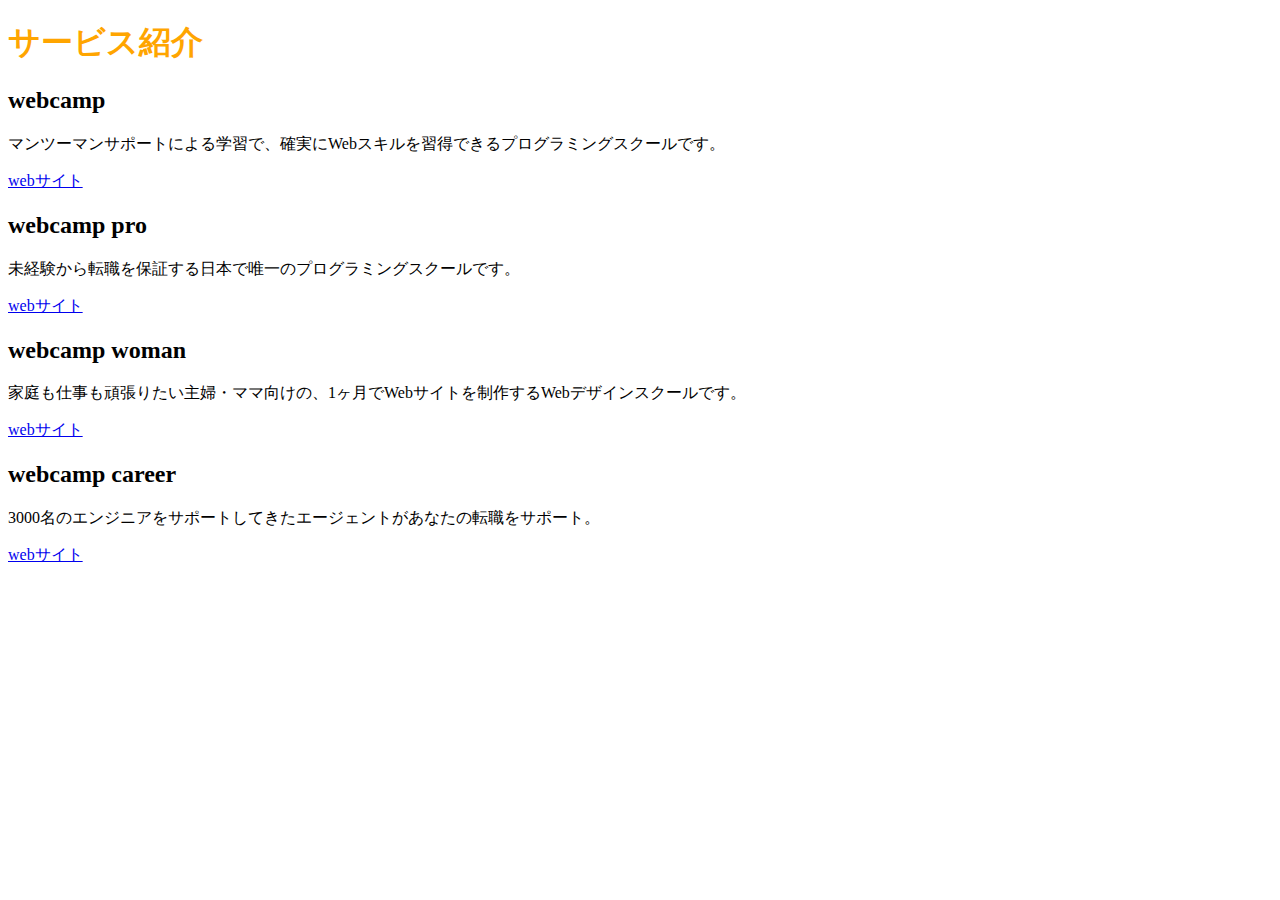
<file: HTML-chapter2/index.html>
<!DOCTYPE HTML>
<html lang="ja">
  <head>
    <meta charset="UTF-8">
    <title>サービス紹介</title>
    <link rel="stylesheet" href="style.css">
  </head>
  <body>
    <h1>サービス紹介</h1>
    <h2>webcamp</h2>
    <p>マンツーマンサポートによる学習で、確実にWebスキルを習得できるプログラミングスクールです。</p>
    <a href="/">webサイト</a>
    <h2>webcamp pro</h2>
    <p>未経験から転職を保証する日本で唯一のプログラミングスクールです。</p>
    <a href="/">webサイト</a>
    <h2>webcamp woman</h2>
    <p>家庭も仕事も頑張りたい主婦・ママ向けの、1ヶ月でWebサイトを制作するWebデザインスクールです。</p>
    <a href="/">webサイト</a>
    <h2>webcamp career</h2>
    <p>3000名のエンジニアをサポートしてきたエージェントがあなたの転職をサポート。</p>
    <a href="/">webサイト</a>
  </body>
</html>
</file>
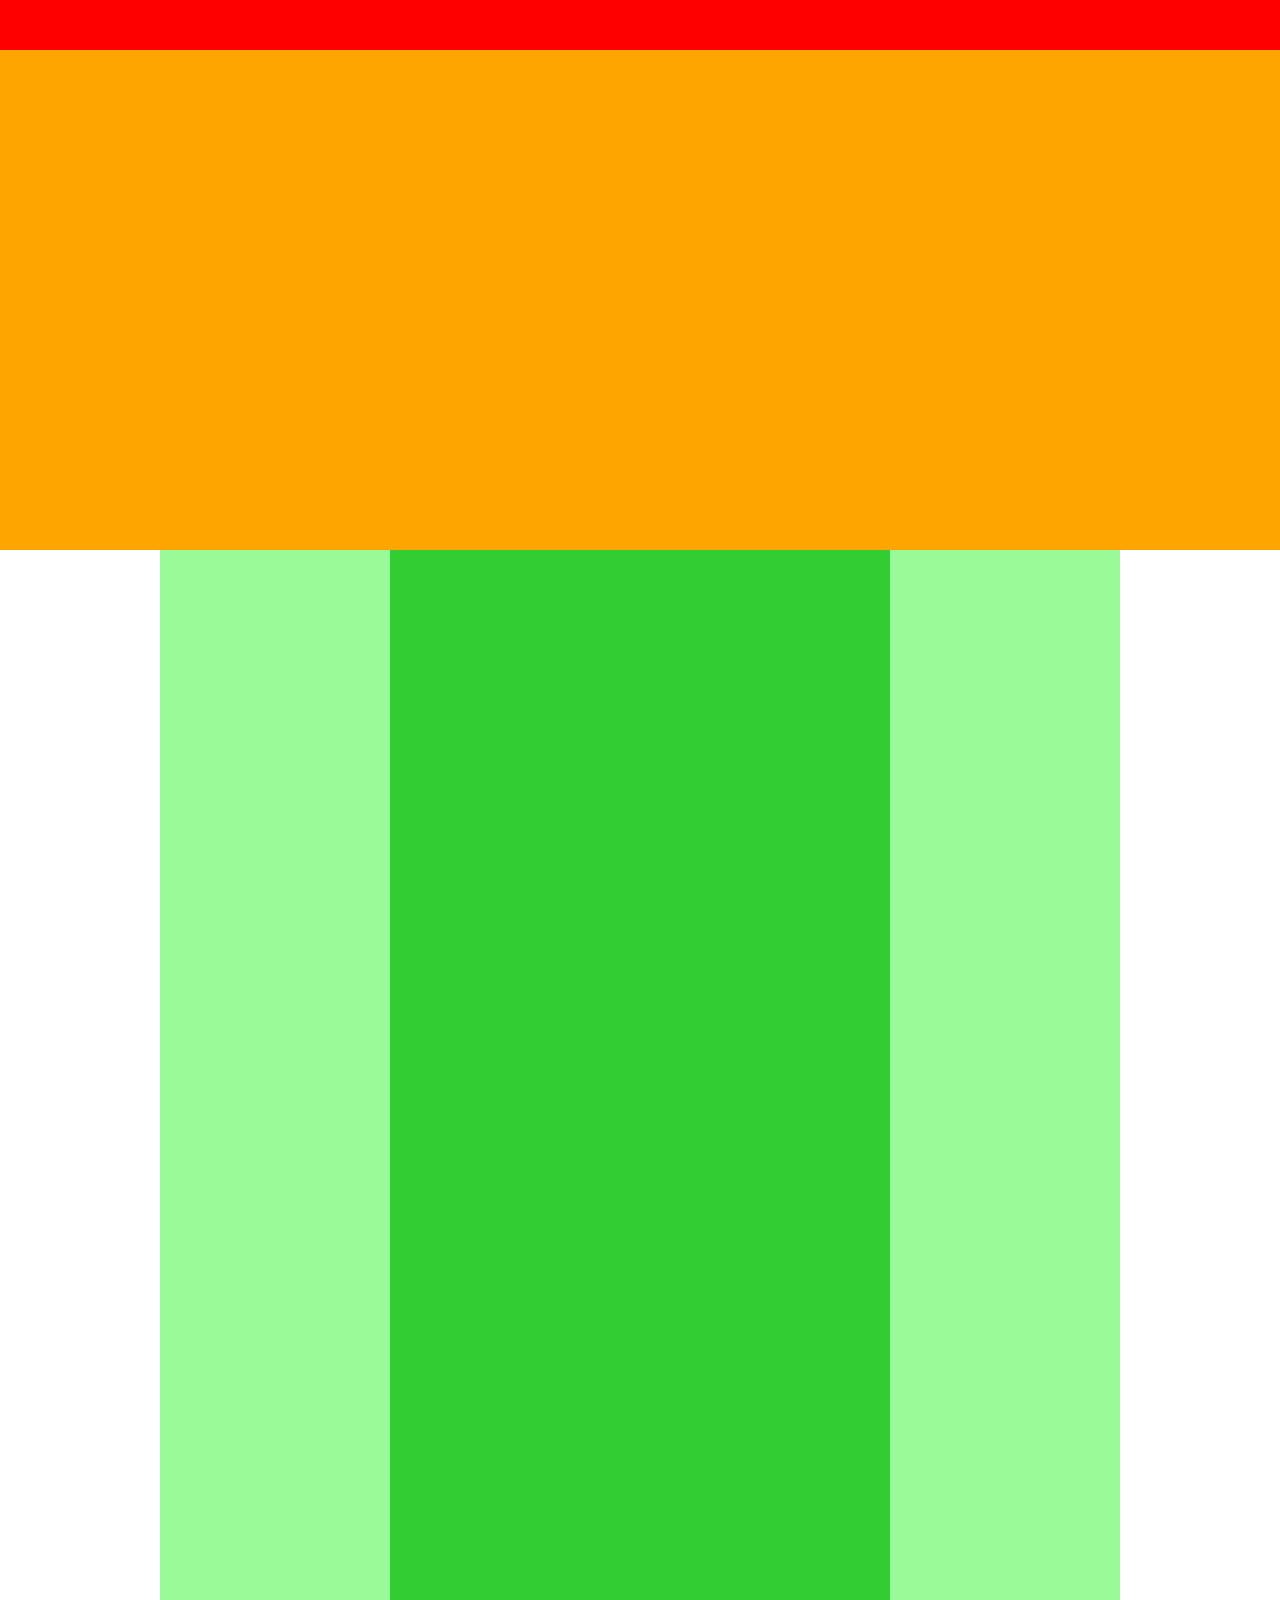
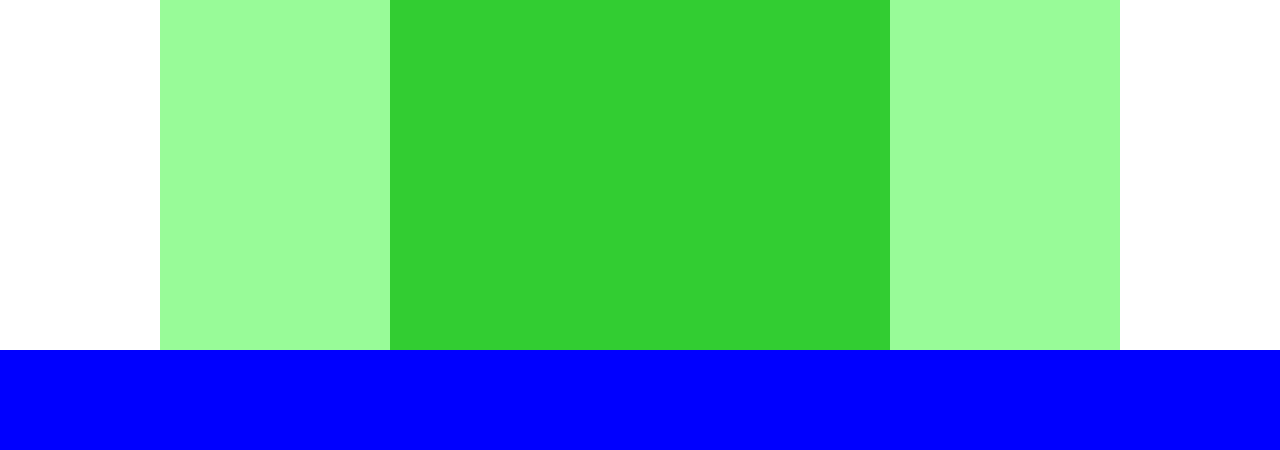
<file: HTML-chapter4/index.html>
<!DOCTYPE html>
<html>
  <head lang="ja">
    <meta charset="UTF-8">
    <link rel="stylesheet" href="style.css">
    <title>HTML４章課題</title>
  </head>
  <body>
    <header>

    </header>
    <div class="main-visual">

    </div>
    <div class="main">
      <div class="main-content"></div>
    </div>
    <footer>

    </footer>
  </body>
</html>
</file>
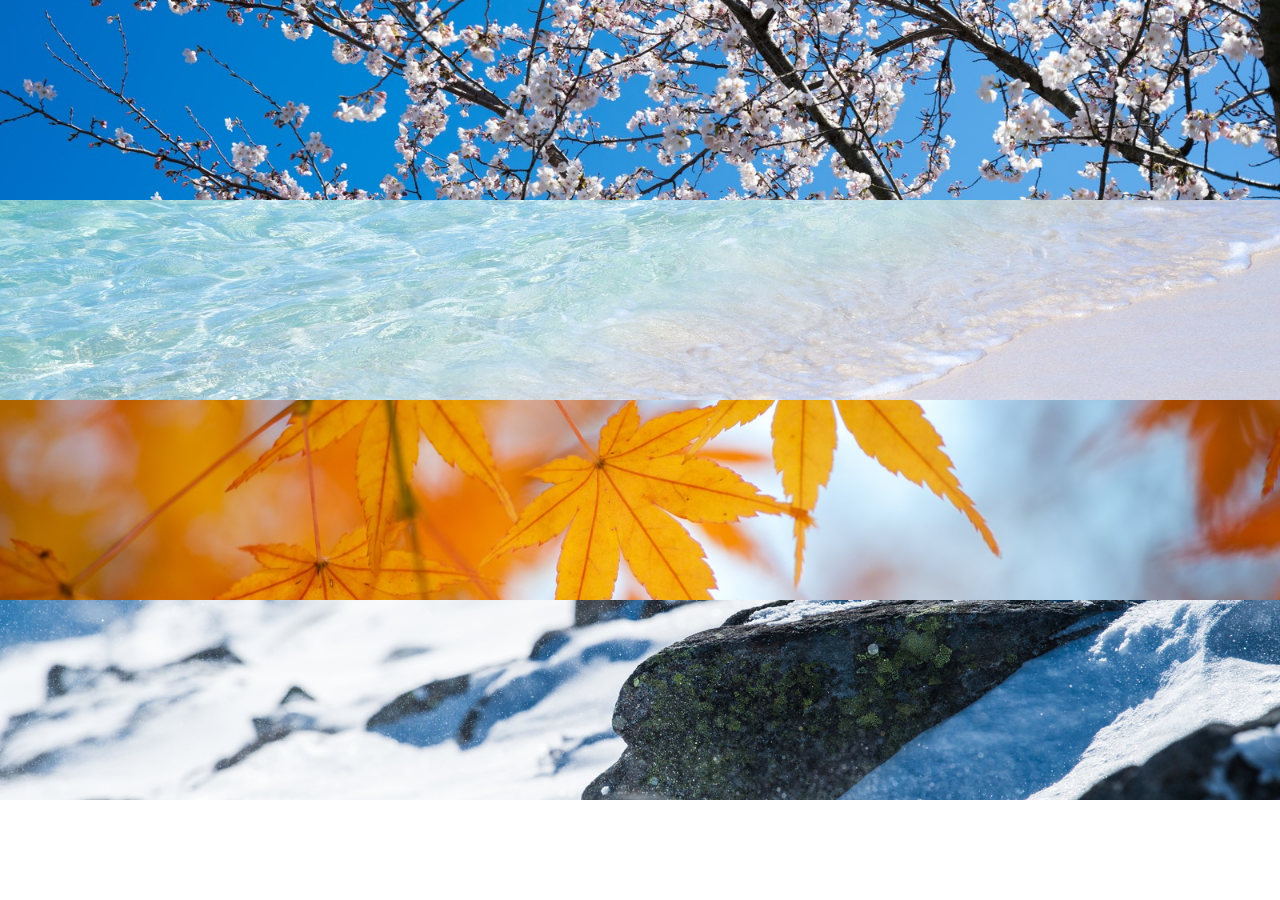
<file: HTML-chapter6/index.html>
<!DOCTYPE html>
<html>
  <head lang="ja">
    <meta charset="UTF-8">
    <link rel="stylesheet" href="style.css">
    <title>課題６章</title>
  </head>
  <body>
    <div class="box1"></div>
    <div class="box2"></div>
    <div class="box3"></div>
    <div class="box4"></div>
  </body>
</html>
</file>
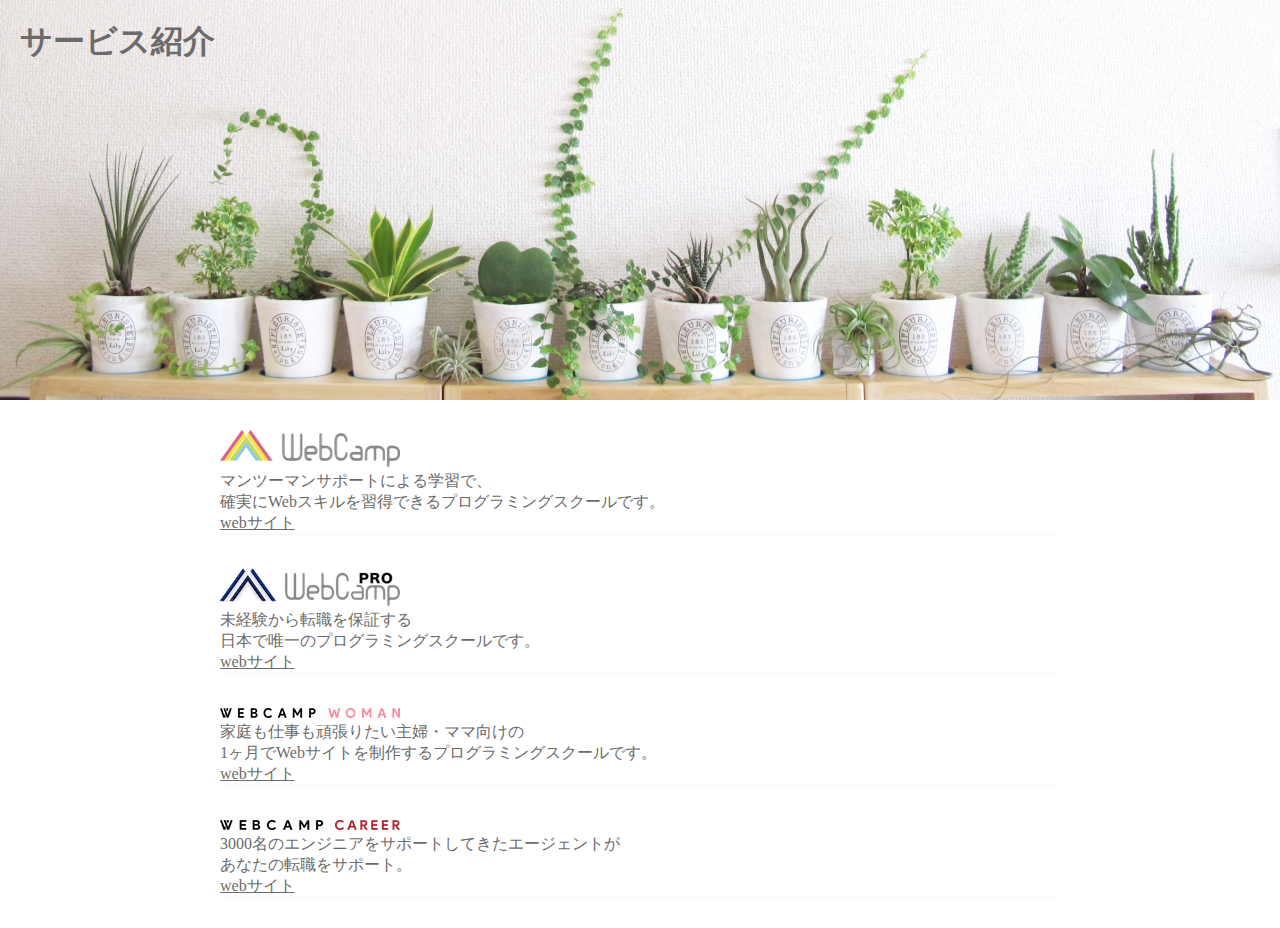
<file: HTML-chapter7/index.html>
<!DOCTYPE html>
<html>
  <head lang="ja">
    <meta charset="UTF-8">
    <link rel="stylesheet" href="style.css">
    <title>課題７章</title>
  </head>
  <body>
    <header>
      <h1 class="header-text">サービス紹介</h1>
    </header>
    <main>
      <div class="blog">
        <img class="blog-img" src="img/wc-logo.png" alt="WebCamp">
        <p class="blog-text">
          マンツーマンサポートによる学習で、<br>
          確実にWebスキルを習得できるプログラミングスクールです。
        </p>
        <a href="/">webサイト</a>
      </div>
      <div class="blog">
        <img class="blog-img" src="img/wcp-logo.png" alt="WebCamp PRO">
        <p class="blog-text">
          未経験から転職を保証する<br>
          日本で唯一のプログラミングスクールです。
        </p>
        <a href="/">webサイト</a>
      </div>
      <div class="blog">
        <img class="blog-img" src="img/wcw-logo.png" alt="WEBCAMP WOMAN">
        <p class="blog-text">
          家庭も仕事も頑張りたい主婦・ママ向けの<br>
          1ヶ月でWebサイトを制作するプログラミングスクールです。
        </p>
        <a href="/">webサイト</a>
      </div>
      <div class="blog">
        <img class="blog-img" src="img/wcc-logo.png" alt="WEBCAMP CAREER">
        <p class="blog-text">
          3000名のエンジニアをサポートしてきたエージェントが<br>
          あなたの転職をサポート。
        </p>
        <a href="/">webサイト</a>
      </div>
    </main>
  </body>
</html>
</file>
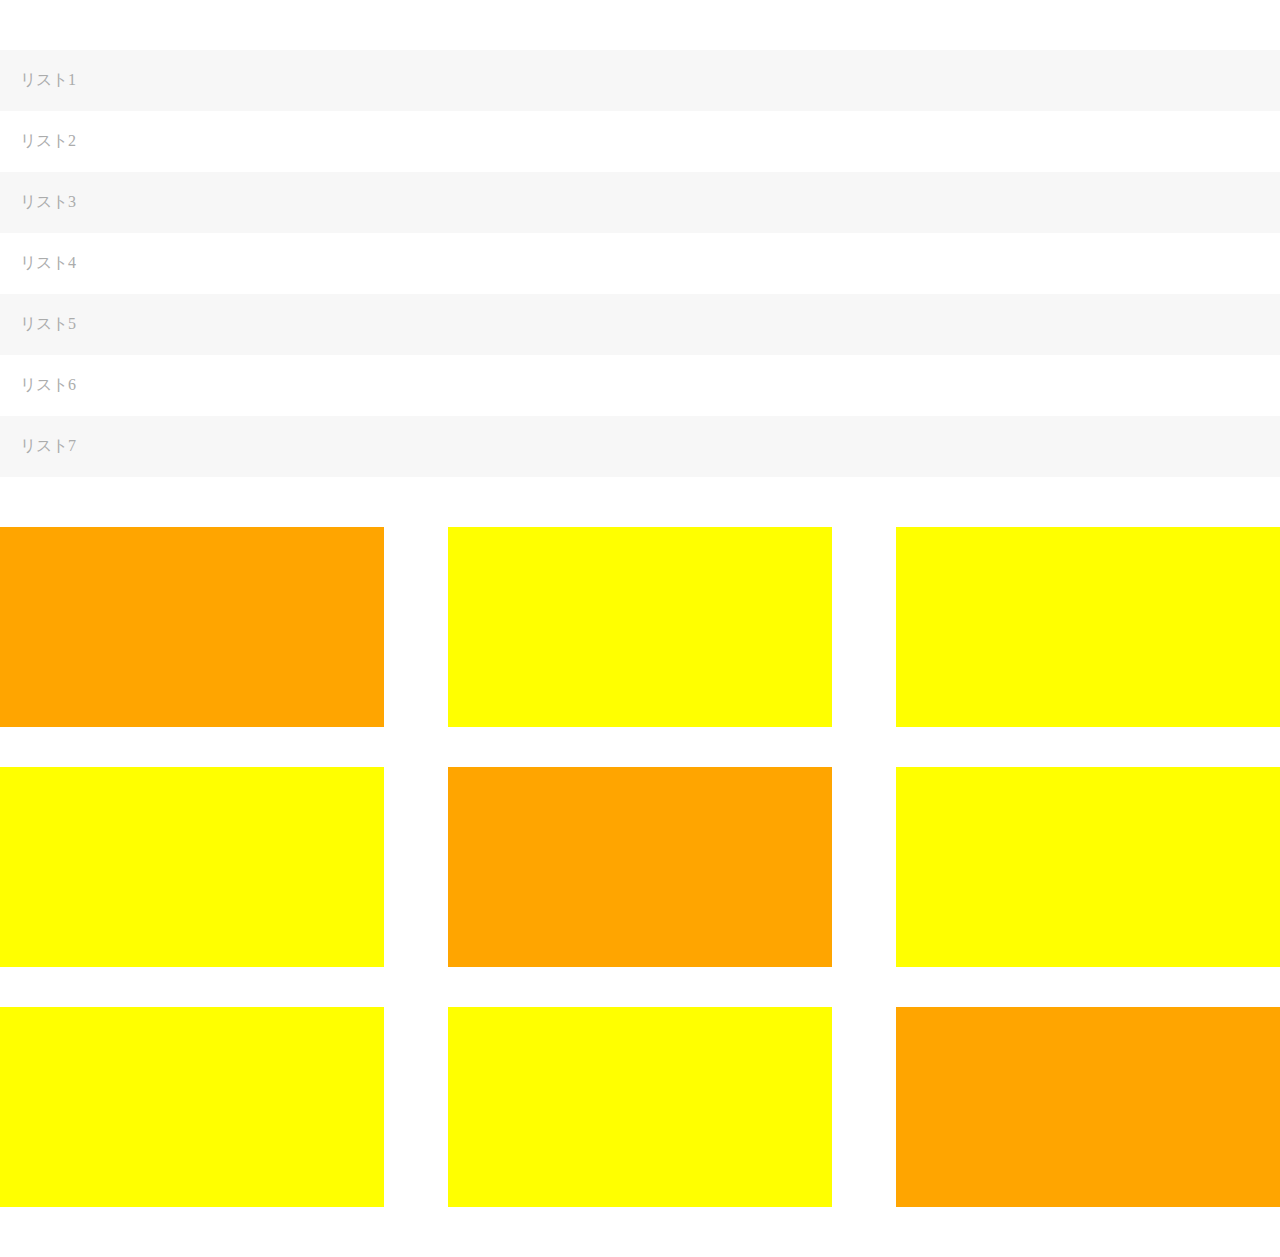
<file: HTML-chapter8/index.html>
<!DOCTYPE html>
<html>
  <head lang="ja">
    <meta charset="UTF-8">
    <link rel="stylesheet" href="style.css">
    <title>８章演習</title>
  </head>
  <body>
    <div class="list">
      <ul>
        <li>リスト1</li>
        <li>リスト2</li>
        <li>リスト3</li>
        <li>リスト4</li>
        <li>リスト5</li>
        <li>リスト6</li>
        <li>リスト7</li>
      </ul>
    </div>
    <div class="contents">
      <div class="box"></div>
      <div class="box"></div>
      <div class="box"></div>
      <div class="box"></div>
      <div class="box"></div>
      <div class="box"></div>
      <div class="box"></div>
      <div class="box"></div>
      <div class="box"></div>
    </div>
  </body>
</html>
</file>
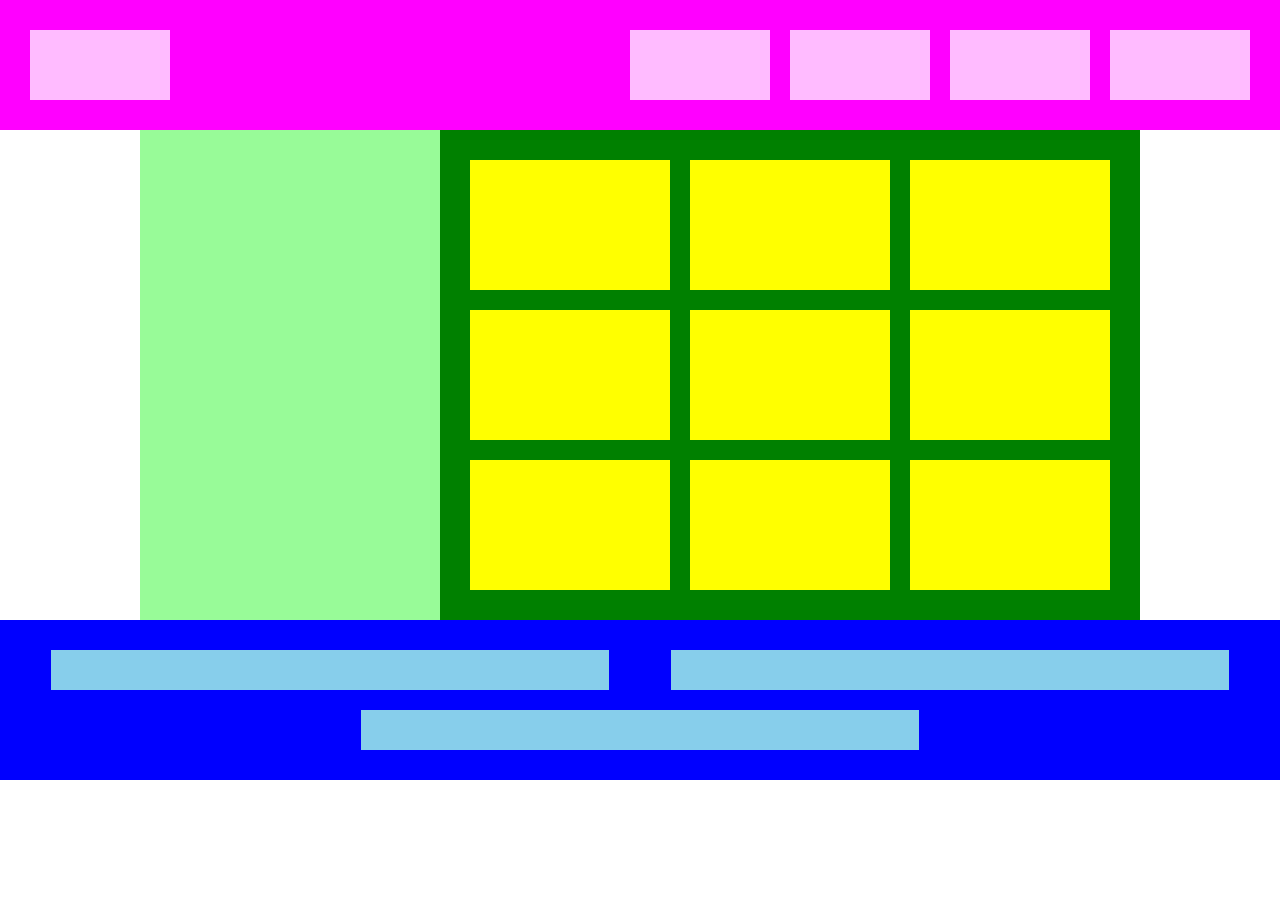
<file: HTML-chapterFlex/index.html>
<!DOCTYPE html>
<html lang="ja">
  <head>
    <meta charset="UTF-8">
    <link rel="stylesheet" href="style.css">
    <title>演習Flex</title>
  </head>
  <body>
    <header>
      <div class="headbox"></div>
      <div class="headbox"></div>
      <div class="headbox"></div>
      <div class="headbox"></div>
      <div class="headbox"></div>
    </header>
    <main>
      <div class="left"></div>
      <div class="right">
        <div class="rightbox"></div>
        <div class="rightbox"></div>
        <div class="rightbox"></div>
        <div class="rightbox"></div>
        <div class="rightbox"></div>
        <div class="rightbox"></div>
        <div class="rightbox"></div>
        <div class="rightbox"></div>
        <div class="rightbox"></div>
      </div>
    </main>
    <footer>
      <div class="footbox"></div>
      <div class="footbox"></div>
      <div class="footbox"></div>
    </footer>
  </body>
</html>
</file>
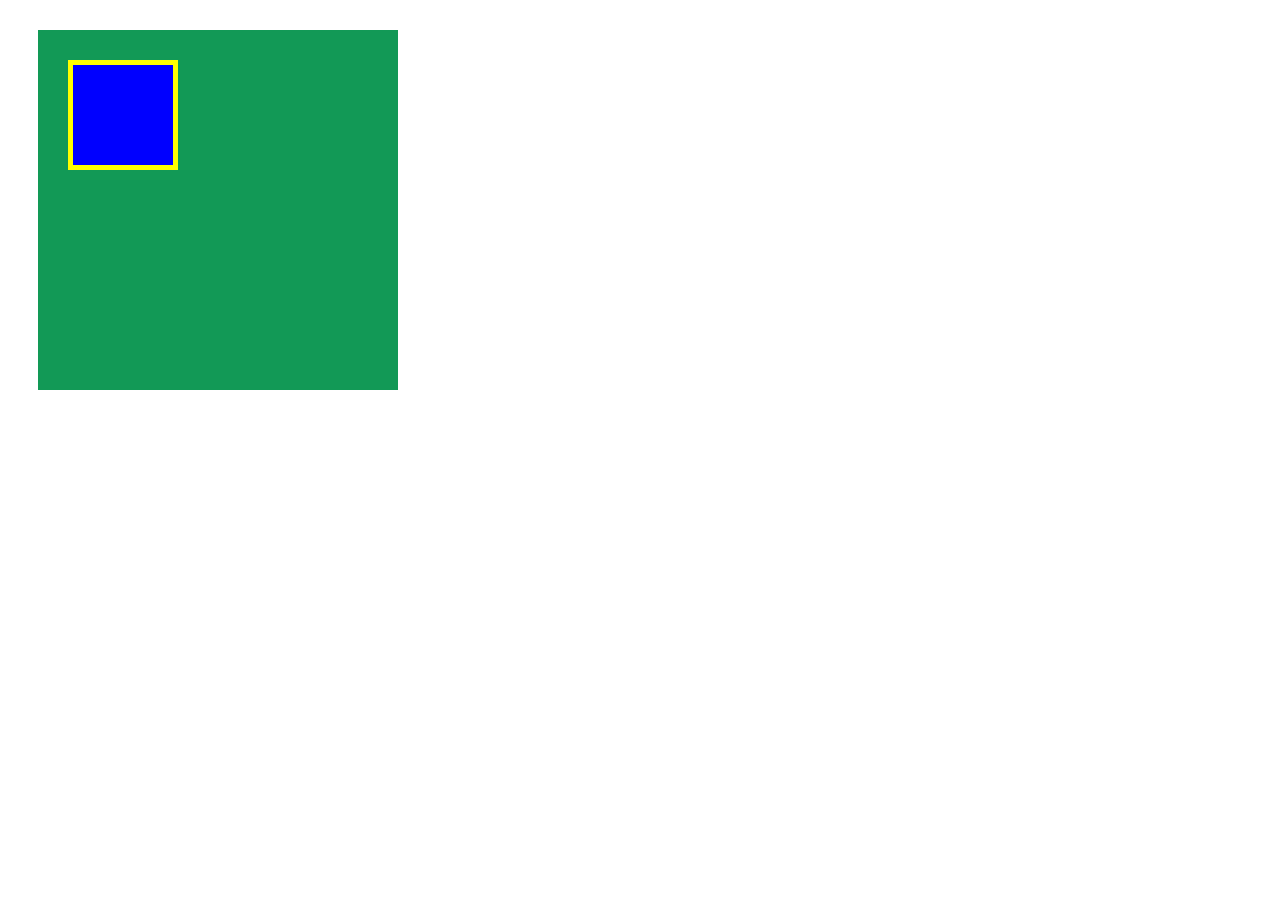
<file: box/box.html>
<!DOCTYPE HTML>
<html lang="ja">
    <head>
      <meta charset="UTF-8">
      <link rel="stylesheet" href="box.css">
      <title>BOX</title>
    </head>
    <body>
      <div class="box1">
        <div class="box2"></div>
      </div>
    </body>
</html>
</file>
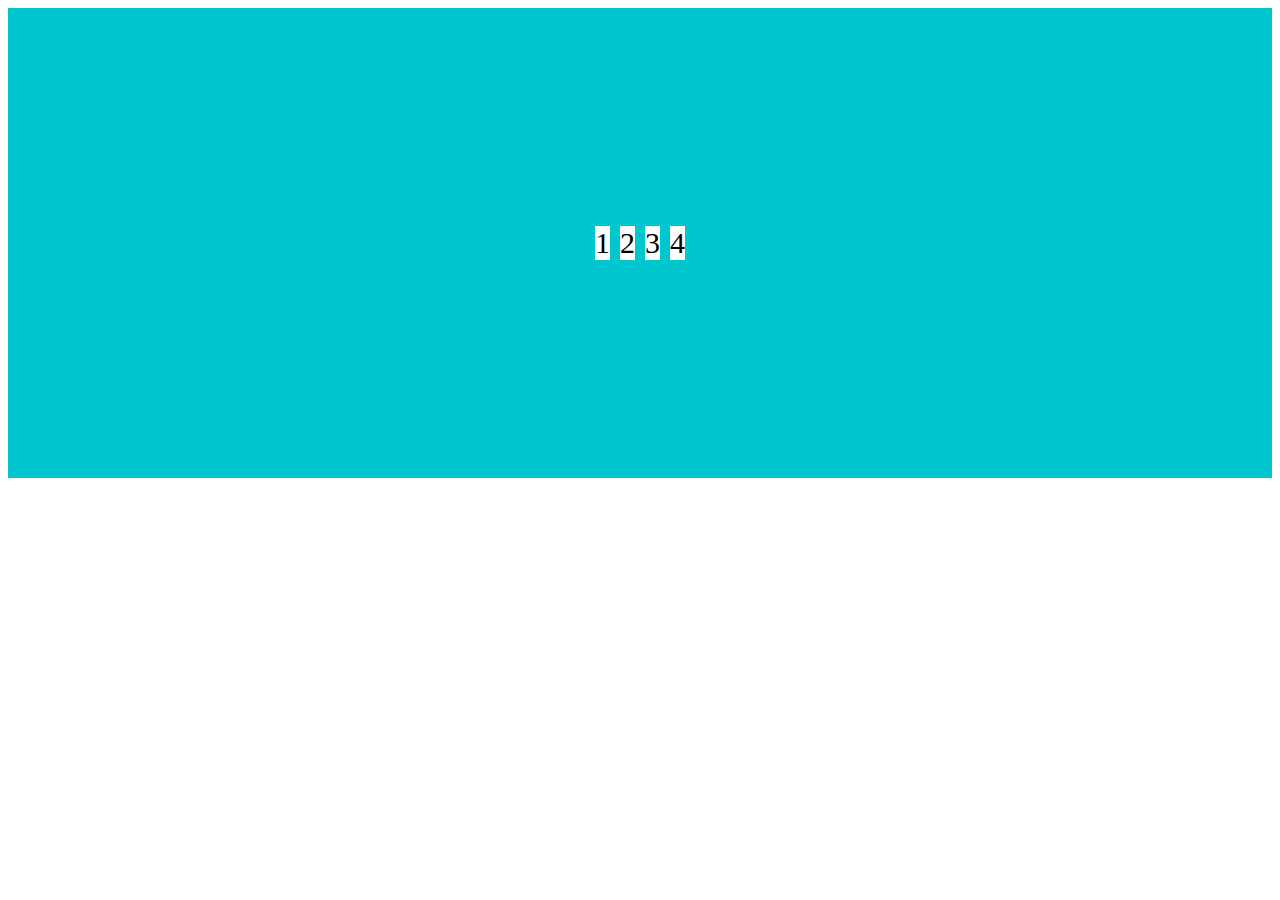
<file: flex/flex.html>
<!DOCTYPE html>
<html lang="ja">
  <head>
    <meta charset="UTF-8">
    <link rel="stylesheet" href="style.css">
    <title>flexbox</title>
  </head>
  <body>
    <div class="flex">
      <div>1</div>
      <div>2</div>
      <div>3</div>
      <div>4</div>
    </div>
  </body>
</html>
</file>
<file: HTML-chapter2/style.css>
h1 {
  color:orange;
}
</file>
<file: HTML-chapter4/style.css>
*{
  margin: 0;
  padding: 0;
  box-sizing: border-box;
}

header{
  width:100%;
  height:50px;
  background-color:red;
}

.main-visual{
  width: 100%;
  height: 500px;
  background-color: orange;
}

.main{
  width: 960px;
  height:1400px;
  background-color: palegreen;
  display: flex;
  justify-content: center;
  margin: 0 auto;
}

.main-content{
  width:500px;
  height: 1400px;
  background-color: limegreen;
}

footer{
  width: 100%;
  height:100px;
  background-color: blue;
}
</file>
<file: HTML-chapter6/style.css>
*{
  margin: 0px;
  padding: 0px;
  box-sizing: border-box;
}

.box1{
  width: 100%;
  height: 200px;
  background-image: url(img/box1.jpg);
  background-size: cover;
  background-position: center;
}

.box2{
  width: 100%;
  height: 200px;
  background-image: url(img/box2.jpg);
  background-size: cover;
  background-position: center;
}

.box3{
  width: 100%;
  height: 200px;
  background-image: url(img/box3.jpg);
  background-size: cover;
  background-position: center;
}

.box4{
  width: 100%;
  height: 200px;
  background-image: url(img/box4.jpg);
  background-size: cover;
  background-position: center;
}
</file>
<file: HTML-chapter7/style.css>
*{
  margin: 0;
  padding: 0;
  box-sizing: border-box;
  color: #6c6b6b;
}

header{
  width: 100%;
  height: 400px;
  background-image: url(img/mv.jpg);
  background-size: cover;
  background-position: bottom;
  margin-bottom: 20px;
}

.header-text{
  padding: 20px;
}

main{
  width: 840px;
  margin: 0 auto;
}

.blog{
  margin: 30px 0;
  border-bottom: 1px solid #f7f7f7;
}
</file>
<file: HTML-chapter8/style.css>
*{
  margin: 0;
  padding: 0;
  box-sizing: border-box;
  color: #abacac
}

ul{
  width: 100%;
  list-style: none;
}

li{
  padding: 20px 0 20px 20px;
}

li:nth-child(1){
  margin-top: 50px;
}

li:nth-child(odd){
  background-color: #f7f7f7;
}

.contents{
  width: 100%;
  margin: 50px 0;
  display: flex;
  flex-wrap: wrap;
}

.box{
  width: 30%;
  height: 200px;
  background-color: yellow;
}

.box:nth-child(3n+1),
.box:nth-child(3n+2){
  margin-right: 5%;
}

.box:nth-child(-n+6){
  margin-bottom: 40px;
}

.box:nth-child(4n+1){
  background-color: orange;
}
</file>
<file: HTML-chapterFlex/style.css>
*{
  margin: 0;
  padding: 0;
  box-sizing: border-box;
}

header{
  width: 100%;
  padding: 30px 20px;
  background-color: magenta;
  display: flex;
  justify-content: flex-end;
}

header > :first-child{
  margin-right: auto;
}

.headbox{
  margin: 0 10px;
  flex-basis: 140px;
  height: 70px;
  background-color: #ffbbff;
}

main{
  display: flex;
  justify-content: center;
}

.left{
  width: 300px;
  background-color: palegreen;
}

.right{
  max-width: 700px;
  display: flex;
  flex-wrap: wrap;
  flex-grow: 1;
  padding: 20px;
  background-color: green;
}

.rightbox{
  flex-basis: 200px;
  height: 130px;
  margin: 10px;
  background-color: yellow;
}

footer{
  width: 100%;
  display: flex;
  flex-wrap: wrap;
  justify-content: space-around;
  padding: 20px;
  background-color: blue;
}

.footbox{
  flex-basis: 45%;
  max-width: 600px;
  height: 40px;
  margin: 10px;
  background-color: skyblue;
}
</file>
<file: box/box.css>
.box1{
  width:300px;
  height:300px;
  background-color: #129956;
  margin: 30px;
  padding: 30px;
}

.box2{
  width:100px;
  height:100px;
  background-color: blue;
  border: 5px solid yellow;
}
</file>
<file: flex/style.css>
.flex{
  background-color: #00c7ce;
  height: 50vh;
  padding: 10px;
  display: flex;
  justify-content: center;
  align-items: center;
}

.flex > div{
  background-color: #fff;
  margin: 5px;
  font-size: 30px;
}
</file>
